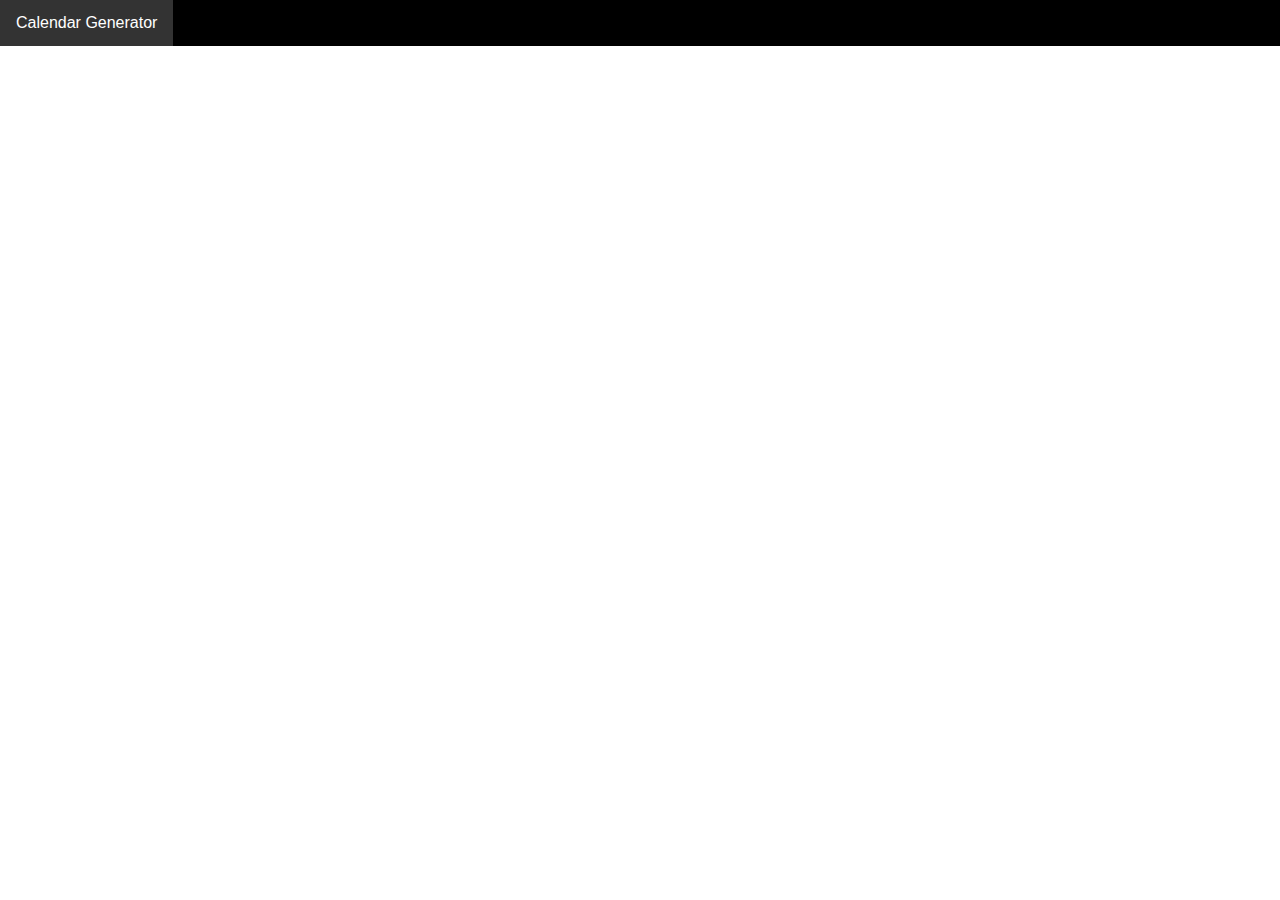
<file: index.html>
<!DOCTYPE html>
<html lang="en"> 
<head>
	<meta charset="utf-8"/>
	<title>6mrs37's Website</title>
	<link rel="stylesheet" type="text/css" href="shared.css">
</head>
<body>
	<ul>
		<li><a href="calendar/index.html">Calendar Generator</a></li>
	</ul>
</body>
</html>
</file>
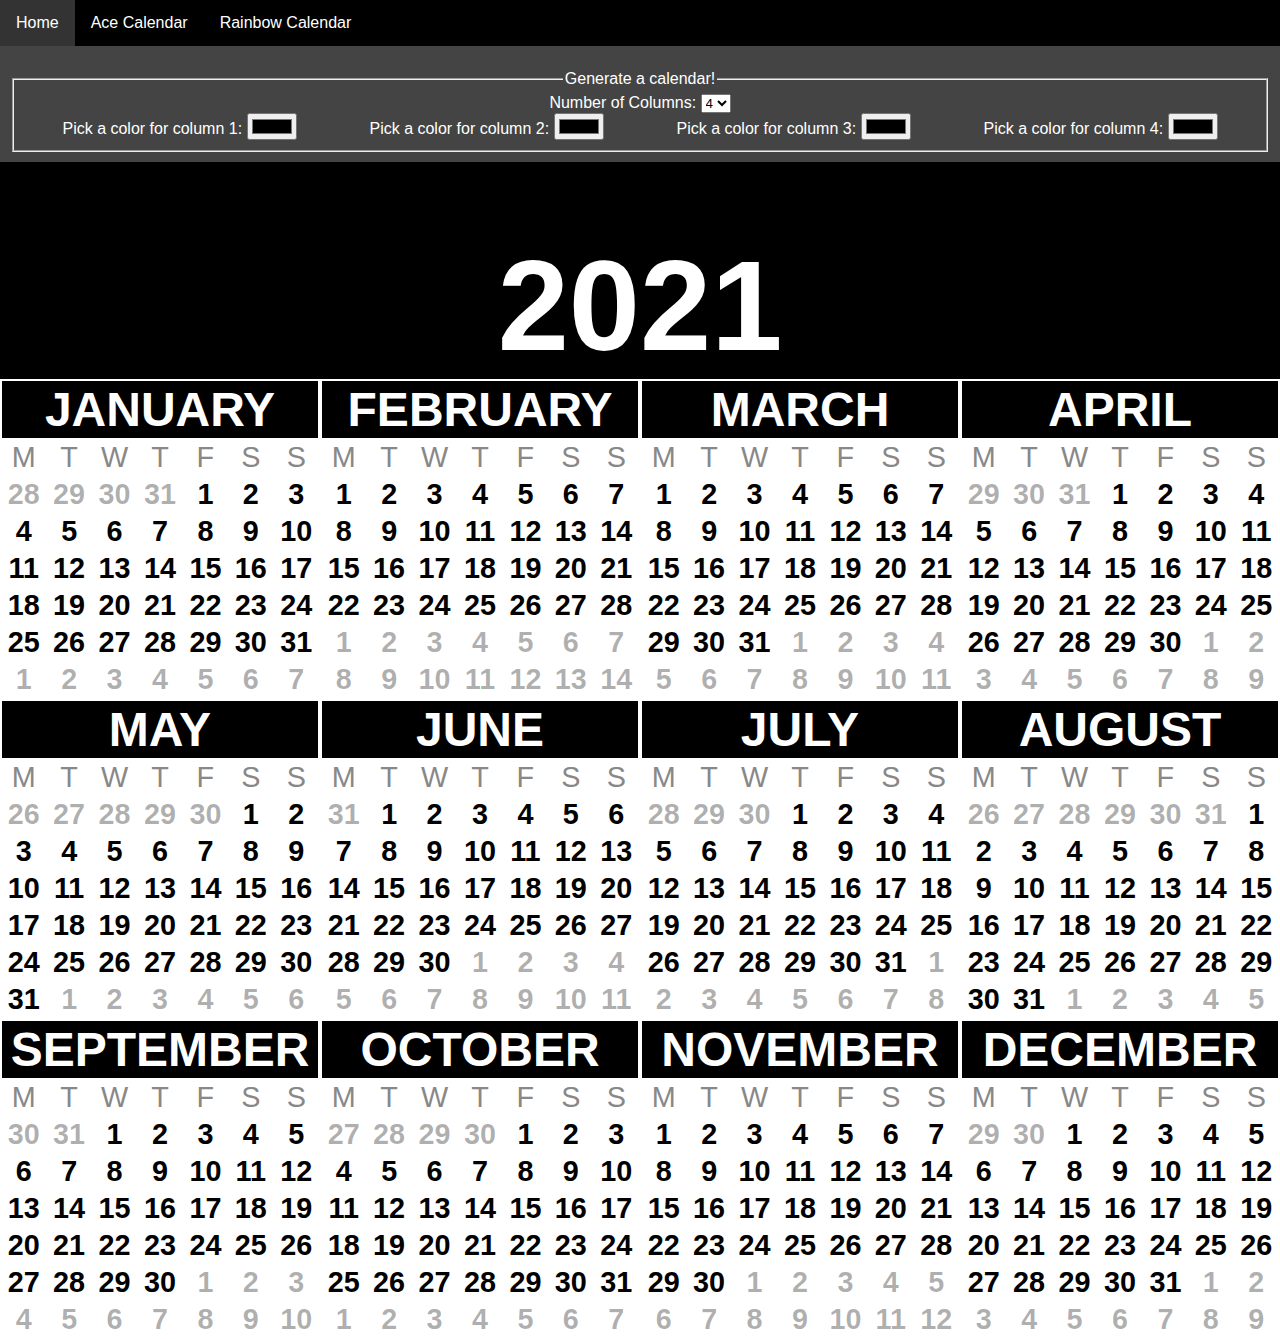
<file: calendar/index.html>
<!DOCTYPE html>
<html lang="en"> 
<head>
	<meta charset="utf-8"/>
	<title>Calendar Generator</title>
	<link rel="stylesheet" type="text/css" href="shared.css">
</head>
<body>
	<ul>
		<li><a href="index.html">Home</a></li>
		<li><a href="ace-calendar.html">Ace Calendar</a></li>
		<li><a href="rainbow-calendar.html">Rainbow Calendar</a></li>
	</ul>


	<form>
	<fieldset>
	<legend>Generate a calendar!</legend>
	<label for="numberOfColumns">Number of Columns:</label>
	<select name="numberOfColumns" id="numberOfColumns">
		<option value="1">1</option>
		<option value="2">2</option>
		<option value="3">3</option>
		<option value="4" selected>4</option>
		<option value="5">5</option>
		<option value="6">6</option>
	</select>
    	<div>
            <div class="color-selector">
                <label for="color1" id="label1">Pick a color for column 1:</label>
                <input type="color" id="color1" name="color1">
            </div>
            <div class="color-selector">
                <label for="color2" id="label2">Pick a color for column 2:</label>
                <input type="color" id="color2" name="color2">
            </div>
            <div class="color-selector">
                <label for="color3" id="label3">Pick a color for column 3:</label>
                <input type="color" id="color3" name="color3">
            </div>
            <div class="color-selector">
                <label for="color4" id="label4">Pick a color for column 4:</label>
                <input type="color" id="color4" name="color4">
            </div>
            <div class="color-selector">
                <label for="color5" id="label5">Pick a color for column 5:</label>
                <input type="color" id="color5" name="color5">
            </div>
            <div class="color-selector">
                <label for="color6" id="label6">Pick a color for column 6:</label>
                <input type="color" id="color6" name="color6">
            </div>
        </div>
    </fieldset>
    </form>    
	
    <h1 class="year">2021</h1>
	<table class="jan">
	<tbody>
	<tr>
		<th colspan="7">JANUARY</th>
	</tr>
	<tr class="day">
		<td>M</td>
		<td>T</td>
		<td>W</td>
		<td>T</td>
		<td>F</td>
		<td>S</td>
		<td>S</td>
	</tr>
	<tr>
		<td class="faded">28</td>
		<td class="faded">29</td>
		<td class="faded">30</td>
		<td class="faded">31</td>
		<td class="normal">1</td>
		<td class="normal">2</td>
		<td class="normal">3</td>
	</tr>
	<tr>
		<td class="normal">4</td>
		<td class="normal">5</td>
		<td class="normal">6</td>
		<td class="normal">7</td>
		<td class="normal">8</td>
		<td class="normal">9</td>
		<td class="normal">10</td>
	</tr>
	<tr>
		<td class="normal">11</td>
		<td class="normal">12</td>
		<td class="normal">13</td>
		<td class="normal">14</td>
		<td class="normal">15</td>
		<td class="normal">16</td>
		<td class="normal">17</td>
	</tr>
	<tr>
		<td class="normal">18</td>
		<td class="normal">19</td>
		<td class="normal">20</td>
		<td class="normal">21</td>
		<td class="normal">22</td>
		<td class="normal">23</td>
		<td class="normal">24</td>
	</tr>
	<tr>
		<td class="normal">25</td>
		<td class="normal">26</td>
		<td class="normal">27</td>
		<td class="normal">28</td>
		<td class="normal">29</td>
		<td class="normal">30</td>
		<td class="normal">31</td>
	</tr>
	<tr>
		<td class="faded">1</td>
		<td class="faded">2</td>
		<td class="faded">3</td>
		<td class="faded">4</td>
		<td class="faded">5</td>
		<td class="faded">6</td>
		<td class="faded">7</td>
	</tr>
	</tbody>
	</table>
	<table class="feb">
	<tbody>
	<tr>
		<th colspan="7">FEBRUARY</th>
	</tr>
	<tr class="day">
		<td>M</td>
		<td>T</td>
		<td>W</td>
		<td>T</td>
		<td>F</td>
		<td>S</td>
		<td>S</td>
	</tr>
	<tr>
		<td class="normal">1</td>
		<td class="normal">2</td>
		<td class="normal">3</td>
		<td class="normal">4</td>
		<td class="normal">5</td>
		<td class="normal">6</td>
		<td class="normal">7</td>
	</tr>
	<tr>
		<td class="normal">8</td>
		<td class="normal">9</td>
		<td class="normal">10</td>
		<td class="normal">11</td>
		<td class="normal">12</td>
		<td class="normal">13</td>
		<td class="normal">14</td>
	</tr>
	<tr>
		<td class="normal">15</td>
		<td class="normal">16</td>
		<td class="normal">17</td>
		<td class="normal">18</td>
		<td class="normal">19</td>
		<td class="normal">20</td>
		<td class="normal">21</td>
	</tr>
	<tr>
		<td class="normal">22</td>
		<td class="normal">23</td>
		<td class="normal">24</td>
		<td class="normal">25</td>
		<td class="normal">26</td>
		<td class="normal">27</td>
		<td class="normal">28</td>
	</tr>
	<tr>
		<td class="faded">1</td>
		<td class="faded">2</td>
		<td class="faded">3</td>
		<td class="faded">4</td>
		<td class="faded">5</td>
		<td class="faded">6</td>
		<td class="faded">7</td>
	</tr>
	<tr>
		<td class="faded">8</td>
		<td class="faded">9</td>
		<td class="faded">10</td>
		<td class="faded">11</td>
		<td class="faded">12</td>
		<td class="faded">13</td>
		<td class="faded">14</td>
	</tr>
	</tbody>
	</table>
	<table class="mar">
	<tbody>
	<tr>
		<th colspan="7">MARCH</th>
	</tr>
	<tr class="day">
		<td>M</td>
		<td>T</td>
		<td>W</td>
		<td>T</td>
		<td>F</td>
		<td>S</td>
		<td>S</td>
	</tr>
	<tr>
		<td class="normal">1</td>
		<td class="normal">2</td>
		<td class="normal">3</td>
		<td class="normal">4</td>
		<td class="normal">5</td>
		<td class="normal">6</td>
		<td class="normal">7</td>
	</tr>
	<tr>
		<td class="normal">8</td>
		<td class="normal">9</td>
		<td class="normal">10</td>
		<td class="normal">11</td>
		<td class="normal">12</td>
		<td class="normal">13</td>
		<td class="normal">14</td>
	</tr>
	<tr>
		<td class="normal">15</td>
		<td class="normal">16</td>
		<td class="normal">17</td>
		<td class="normal">18</td>
		<td class="normal">19</td>
		<td class="normal">20</td>
		<td class="normal">21</td>
	</tr>
	<tr>
		<td class="normal">22</td>
		<td class="normal">23</td>
		<td class="normal">24</td>
		<td class="normal">25</td>
		<td class="normal">26</td>
		<td class="normal">27</td>
		<td class="normal">28</td>
	</tr>
	<tr>
		<td class="normal">29</td>
		<td class="normal">30</td>
		<td class="normal">31</td>
		<td class="faded">1</td>
		<td class="faded">2</td>
		<td class="faded">3</td>
		<td class="faded">4</td>
	</tr>
	<tr>
		<td class="faded">5</td>
		<td class="faded">6</td>
		<td class="faded">7</td>
		<td class="faded">8</td>
		<td class="faded">9</td>
		<td class="faded">10</td>
		<td class="faded">11</td>
	</tr>
	</tbody>
	</table>
	<table class="apr">
	<tbody>
	<tr>
		<th colspan="7">APRIL</th>
	</tr>
	<tr class="day">
		<td>M</td>
		<td>T</td>
		<td>W</td>
		<td>T</td>
		<td>F</td>
		<td>S</td>
		<td>S</td>
	</tr>
	<tr>
		<td class="faded">29</td>
		<td class="faded">30</td>
		<td class="faded">31</td>
		<td class="normal">1</td>
		<td class="normal">2</td>
		<td class="normal">3</td>
		<td class="normal">4</td>
	</tr>
	<tr>
		<td class="normal">5</td>
		<td class="normal">6</td>
		<td class="normal">7</td>
		<td class="normal">8</td>
		<td class="normal">9</td>
		<td class="normal">10</td>
		<td class="normal">11</td>
	</tr>
	<tr>
		<td class="normal">12</td>
		<td class="normal">13</td>
		<td class="normal">14</td>
		<td class="normal">15</td>
		<td class="normal">16</td>
		<td class="normal">17</td>
		<td class="normal">18</td>
	</tr>
	<tr>
		<td class="normal">19</td>
		<td class="normal">20</td>
		<td class="normal">21</td>
		<td class="normal">22</td>
		<td class="normal">23</td>
		<td class="normal">24</td>
		<td class="normal">25</td>
	</tr>
	<tr>
		<td class="normal">26</td>
		<td class="normal">27</td>
		<td class="normal">28</td>
		<td class="normal">29</td>
		<td class="normal">30</td>
		<td class="faded">1</td>
		<td class="faded">2</td>
	</tr>
	<tr>
		<td class="faded">3</td>
		<td class="faded">4</td>
		<td class="faded">5</td>
		<td class="faded">6</td>
		<td class="faded">7</td>
		<td class="faded">8</td>
		<td class="faded">9</td>
	</tr>
	</tbody>
	</table>
	<table class="may">
	<tbody>
	<tr>
		<th colspan="7">MAY</th>
	</tr>
	<tr class="day">
		<td>M</td>
		<td>T</td>
		<td>W</td>
		<td>T</td>
		<td>F</td>
		<td>S</td>
		<td>S</td>
	</tr>
	<tr>
		<td class="faded">26</td>
		<td class="faded">27</td>
		<td class="faded">28</td>
		<td class="faded">29</td>
		<td class="faded">30</td>
		<td class="normal">1</td>
		<td class="normal">2</td>
	</tr>
	<tr>
		<td class="normal">3</td>
		<td class="normal">4</td>
		<td class="normal">5</td>
		<td class="normal">6</td>
		<td class="normal">7</td>
		<td class="normal">8</td>
		<td class="normal">9</td>
	</tr>
	<tr>
		<td class="normal">10</td>
		<td class="normal">11</td>
		<td class="normal">12</td>
		<td class="normal">13</td>
		<td class="normal">14</td>
		<td class="normal">15</td>
		<td class="normal">16</td>
	</tr>
	<tr>
		<td class="normal">17</td>
		<td class="normal">18</td>
		<td class="normal">19</td>
		<td class="normal">20</td>
		<td class="normal">21</td>
		<td class="normal">22</td>
		<td class="normal">23</td>
	</tr>
	<tr>
		<td class="normal">24</td>
		<td class="normal">25</td>
		<td class="normal">26</td>
		<td class="normal">27</td>
		<td class="normal">28</td>
		<td class="normal">29</td>
		<td class="normal">30</td>
	</tr>
	<tr>
		<td class="normal">31</td>
		<td class="faded">1</td>
		<td class="faded">2</td>
		<td class="faded">3</td>
		<td class="faded">4</td>
		<td class="faded">5</td>
		<td class="faded">6</td>
	</tr>
	</tbody>
	</table>
	<table class="jun">
	<tbody>
	<tr>
		<th colspan="7">JUNE</th>
	</tr>
	<tr class="day">
		<td>M</td>
		<td>T</td>
		<td>W</td>
		<td>T</td>
		<td>F</td>
		<td>S</td>
		<td>S</td>
	</tr>
	<tr>
		<td class="faded">31</td>
		<td class="normal">1</td>
		<td class="normal">2</td>
		<td class="normal">3</td>
		<td class="normal">4</td>
		<td class="normal">5</td>
		<td class="normal">6</td>
	</tr>
	<tr>
		<td class="normal">7</td>
		<td class="normal">8</td>
		<td class="normal">9</td>
		<td class="normal">10</td>
		<td class="normal">11</td>
		<td class="normal">12</td>
		<td class="normal">13</td>
	</tr>
	<tr>
		<td class="normal">14</td>
		<td class="normal">15</td>
		<td class="normal">16</td>
		<td class="normal">17</td>
		<td class="normal">18</td>
		<td class="normal">19</td>
		<td class="normal">20</td>
	</tr>
	<tr>
		<td class="normal">21</td>
		<td class="normal">22</td>
		<td class="normal">23</td>
		<td class="normal">24</td>
		<td class="normal">25</td>
		<td class="normal">26</td>
		<td class="normal">27</td>
	</tr>
	<tr>
		<td class="normal">28</td>
		<td class="normal">29</td>
		<td class="normal">30</td>
		<td class="faded">1</td>
		<td class="faded">2</td>
		<td class="faded">3</td>
		<td class="faded">4</td>
	</tr>
	<tr>
		<td class="faded">5</td>
		<td class="faded">6</td>
		<td class="faded">7</td>
		<td class="faded">8</td>
		<td class="faded">9</td>
		<td class="faded">10</td>
		<td class="faded">11</td>
	</tr>
	</tbody>
	</table>
	<table class="jul">
	<tbody>
	<tr>
		<th colspan="7">JULY</th>
	</tr>
	<tr class="day">
		<td>M</td>
		<td>T</td>
		<td>W</td>
		<td>T</td>
		<td>F</td>
		<td>S</td>
		<td>S</td>
	</tr>
	<tr>
		<td class="faded">28</td>
		<td class="faded">29</td>
		<td class="faded">30</td>
		<td class="normal">1</td>
		<td class="normal">2</td>
		<td class="normal">3</td>
		<td class="normal">4</td>
	</tr>
	<tr>
		<td class="normal">5</td>
		<td class="normal">6</td>
		<td class="normal">7</td>
		<td class="normal">8</td>
		<td class="normal">9</td>
		<td class="normal">10</td>
		<td class="normal">11</td>
	</tr>
	<tr>
		<td class="normal">12</td>
		<td class="normal">13</td>
		<td class="normal">14</td>
		<td class="normal">15</td>
		<td class="normal">16</td>
		<td class="normal">17</td>
		<td class="normal">18</td>
	</tr>
	<tr>
		<td class="normal">19</td>
		<td class="normal">20</td>
		<td class="normal">21</td>
		<td class="normal">22</td>
		<td class="normal">23</td>
		<td class="normal">24</td>
		<td class="normal">25</td>
	</tr>
	<tr>
		<td class="normal">26</td>
		<td class="normal">27</td>
		<td class="normal">28</td>
		<td class="normal">29</td>
		<td class="normal">30</td>
		<td class="normal">31</td>
		<td class="faded">1</td>
	</tr>
	<tr>
		<td class="faded">2</td>
		<td class="faded">3</td>
		<td class="faded">4</td>
		<td class="faded">5</td>
		<td class="faded">6</td>
		<td class="faded">7</td>
		<td class="faded">8</td>
	</tr>
	</tbody>
	</table>
	<table class="aug">
	<tbody>
	<tr>
		<th colspan="7">AUGUST</th>
	</tr>
	<tr class="day">
		<td>M</td>
		<td>T</td>
		<td>W</td>
		<td>T</td>
		<td>F</td>
		<td>S</td>
		<td>S</td>
	</tr>
	<tr>
		<td class="faded">26</td>
		<td class="faded">27</td>
		<td class="faded">28</td>
		<td class="faded">29</td>
		<td class="faded">30</td>
		<td class="faded">31</td>
		<td class="normal">1</td>
	</tr>
	<tr>
		<td class="normal">2</td>
		<td class="normal">3</td>
		<td class="normal">4</td>
		<td class="normal">5</td>
		<td class="normal">6</td>
		<td class="normal">7</td>
		<td class="normal">8</td>
	</tr>
	<tr>
		<td class="normal">9</td>
		<td class="normal">10</td>
		<td class="normal">11</td>
		<td class="normal">12</td>
		<td class="normal">13</td>
		<td class="normal">14</td>
		<td class="normal">15</td>
	</tr>
	<tr>
		<td class="normal">16</td>
		<td class="normal">17</td>
		<td class="normal">18</td>
		<td class="normal">19</td>
		<td class="normal">20</td>
		<td class="normal">21</td>
		<td class="normal">22</td>
	</tr>
	<tr>
		<td class="normal">23</td>
		<td class="normal">24</td>
		<td class="normal">25</td>
		<td class="normal">26</td>
		<td class="normal">27</td>
		<td class="normal">28</td>
		<td class="normal">29</td>
	</tr>
	<tr>
		<td class="normal">30</td>
		<td class="normal">31</td>
		<td class="faded">1</td>
		<td class="faded">2</td>
		<td class="faded">3</td>
		<td class="faded">4</td>
		<td class="faded">5</td>
	</tr>
	</tbody>
	</table>
	<table class="sep">
	<tbody>
	<tr>
		<th colspan="7">SEPTEMBER</th>
	</tr>
	<tr class="day">
		<td>M</td>
		<td>T</td>
		<td>W</td>
		<td>T</td>
		<td>F</td>
		<td>S</td>
		<td>S</td>
	</tr>
	<tr>
		<td class="faded">30</td>
		<td class="faded">31</td>
		<td class="normal">1</td>
		<td class="normal">2</td>
		<td class="normal">3</td>
		<td class="normal">4</td>
		<td class="normal">5</td>
	</tr>
	<tr>
		<td class="normal">6</td>
		<td class="normal">7</td>
		<td class="normal">8</td>
		<td class="normal">9</td>
		<td class="normal">10</td>
		<td class="normal">11</td>
		<td class="normal">12</td>
	</tr>
	<tr>
		<td class="normal">13</td>
		<td class="normal">14</td>
		<td class="normal">15</td>
		<td class="normal">16</td>
		<td class="normal">17</td>
		<td class="normal">18</td>
		<td class="normal">19</td>
	</tr>
	<tr>
		<td class="normal">20</td>
		<td class="normal">21</td>
		<td class="normal">22</td>
		<td class="normal">23</td>
		<td class="normal">24</td>
		<td class="normal">25</td>
		<td class="normal">26</td>
	</tr>
	<tr>
		<td class="normal">27</td>
		<td class="normal">28</td>
		<td class="normal">29</td>
		<td class="normal">30</td>
		<td class="faded">1</td>
		<td class="faded">2</td>
		<td class="faded">3</td>
	</tr>
	<tr>
		<td class="faded">4</td>
		<td class="faded">5</td>
		<td class="faded">6</td>
		<td class="faded">7</td>
		<td class="faded">8</td>
		<td class="faded">9</td>
		<td class="faded">10</td>
	</tr>
	</tbody>
	</table>
	<table class="oct">
	<tbody>
	<tr>
		<th colspan="7">OCTOBER</th>
	</tr>
	<tr class="day">
		<td>M</td>
		<td>T</td>
		<td>W</td>
		<td>T</td>
		<td>F</td>
		<td>S</td>
		<td>S</td>
	</tr>
	<tr>
		<td class="faded">27</td>
		<td class="faded">28</td>
		<td class="faded">29</td>
		<td class="faded">30</td>
		<td class="normal">1</td>
		<td class="normal">2</td>
		<td class="normal">3</td>
	</tr>
	<tr>
		<td class="normal">4</td>
		<td class="normal">5</td>
		<td class="normal">6</td>
		<td class="normal">7</td>
		<td class="normal">8</td>
		<td class="normal">9</td>
		<td class="normal">10</td>
	</tr>
	<tr>
		<td class="normal">11</td>
		<td class="normal">12</td>
		<td class="normal">13</td>
		<td class="normal">14</td>
		<td class="normal">15</td>
		<td class="normal">16</td>
		<td class="normal">17</td>
	</tr>
	<tr>
		<td class="normal">18</td>
		<td class="normal">19</td>
		<td class="normal">20</td>
		<td class="normal">21</td>
		<td class="normal">22</td>
		<td class="normal">23</td>
		<td class="normal">24</td>
	</tr>
	<tr>
		<td class="normal">25</td>
		<td class="normal">26</td>
		<td class="normal">27</td>
		<td class="normal">28</td>
		<td class="normal">29</td>
		<td class="normal">30</td>
		<td class="normal">31</td>
	</tr>
	<tr>
		<td class="faded">1</td>
		<td class="faded">2</td>
		<td class="faded">3</td>
		<td class="faded">4</td>
		<td class="faded">5</td>
		<td class="faded">6</td>
		<td class="faded">7</td>
	</tr>
	</tbody>
	</table>
	<table class="nov">
	<tbody>
	<tr>
		<th colspan="7">NOVEMBER</th>
	</tr>
	<tr class="day">
		<td>M</td>
		<td>T</td>
		<td>W</td>
		<td>T</td>
		<td>F</td>
		<td>S</td>
		<td>S</td>
	</tr>
	<tr>
		<td class="normal">1</td>
		<td class="normal">2</td>
		<td class="normal">3</td>
		<td class="normal">4</td>
		<td class="normal">5</td>
		<td class="normal">6</td>
		<td class="normal">7</td>
	</tr>
	<tr>
		<td class="normal">8</td>
		<td class="normal">9</td>
		<td class="normal">10</td>
		<td class="normal">11</td>
		<td class="normal">12</td>
		<td class="normal">13</td>
		<td class="normal">14</td>
	</tr>
	<tr>
		<td class="normal">15</td>
		<td class="normal">16</td>
		<td class="normal">17</td>
		<td class="normal">18</td>
		<td class="normal">19</td>
		<td class="normal">20</td>
		<td class="normal">21</td>
	</tr>
	<tr>
		<td class="normal">22</td>
		<td class="normal">23</td>
		<td class="normal">24</td>
		<td class="normal">25</td>
		<td class="normal">26</td>
		<td class="normal">27</td>
		<td class="normal">28</td>
	</tr>
	<tr>
		<td class="normal">29</td>
		<td class="normal">30</td>
		<td class="faded">1</td>
		<td class="faded">2</td>
		<td class="faded">3</td>
		<td class="faded">4</td>
		<td class="faded">5</td>
	</tr>
	<tr>
		<td class="faded">6</td>
		<td class="faded">7</td>
		<td class="faded">8</td>
		<td class="faded">9</td>
		<td class="faded">10</td>
		<td class="faded">11</td>
		<td class="faded">12</td>
	</tr>
	</tbody>
	</table>
	<table class="dec">
	<tbody>
	<tr>
		<th colspan="7">DECEMBER</th>
	</tr>
	<tr class="day">
		<td>M</td>
		<td>T</td>
		<td>W</td>
		<td>T</td>
		<td>F</td>
		<td>S</td>
		<td>S</td>
	</tr>
	<tr>
		<td class="faded">29</td>
		<td class="faded">30</td>
		<td class="normal">1</td>
		<td class="normal">2</td>
		<td class="normal">3</td>
		<td class="normal">4</td>
		<td class="normal">5</td>
	</tr>
	<tr>
		<td class="normal">6</td>
		<td class="normal">7</td>
		<td class="normal">8</td>
		<td class="normal">9</td>
		<td class="normal">10</td>
		<td class="normal">11</td>
		<td class="normal">12</td>
	</tr>
	<tr>
		<td class="normal">13</td>
		<td class="normal">14</td>
		<td class="normal">15</td>
		<td class="normal">16</td>
		<td class="normal">17</td>
		<td class="normal">18</td>
		<td class="normal">19</td>
	</tr>
	<tr>
		<td class="normal">20</td>
		<td class="normal">21</td>
		<td class="normal">22</td>
		<td class="normal">23</td>
		<td class="normal">24</td>
		<td class="normal">25</td>
		<td class="normal">26</td>
	</tr>
	<tr>
		<td class="normal">27</td>
		<td class="normal">28</td>
		<td class="normal">29</td>
		<td class="normal">30</td>
		<td class="normal">31</td>
		<td class="faded">1</td>
		<td class="faded">2</td>
	</tr>
	<tr>
		<td class="faded">3</td>
		<td class="faded">4</td>
		<td class="faded">5</td>
		<td class="faded">6</td>
		<td class="faded">7</td>
		<td class="faded">8</td>
		<td class="faded">9</td>
	</tr>
	</tbody>
	</table>
	
	<script src="https://code.jquery.com/jquery-2.1.0.js"></script>
	<script src="calendar-generator.js"></script>

</body>
</html>
</file>
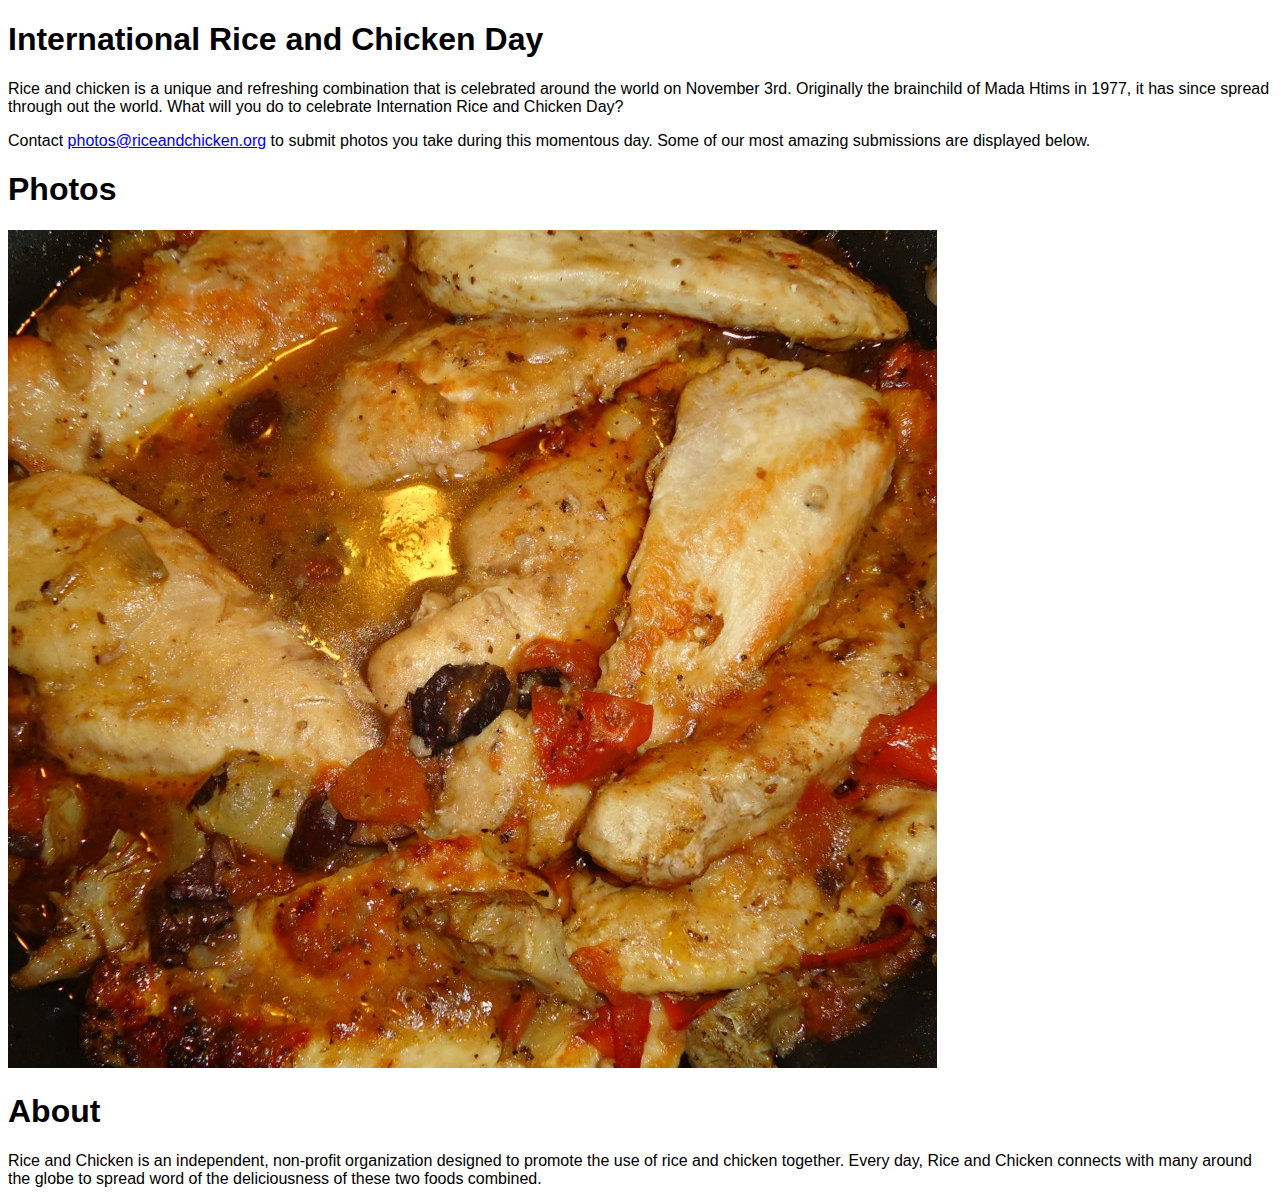
<file: rice-and-chicken/index.html>
<!DOCTYPE html>
<html>
  <head>
    <title>International Rice and Chicken Day</title>
    <style>
      body {
        font-family: Verdana, Ariel, sans-serif;
      }
    </style>
  </head>
  <body>
    <h1>International Rice and Chicken Day</h1>
    <p>Rice and chicken is a unique and refreshing combination that is celebrated around the world on November 3rd. Originally the brainchild of Mada Htims in 1977, it has since spread through out the world. What will you do to celebrate Internation Rice and Chicken Day?</p>
    <p>Contact <a href="mailto:photos@riceandchicken.org" >photos@riceandchicken.org</a> to submit photos you take during this momentous day. Some of our most amazing submissions are displayed below.</p>
    <h1>Photos</h1>
    <img src="chicken.jpg" alt="Chicken stewed with tomatoes, mushrooms, and spices.">
    <h1>About</h1>
    <p>Rice and Chicken is an independent, non-profit organization designed to promote the use of rice and chicken together. Every day, Rice and Chicken connects with many around the globe to spread word of the deliciousness of these two foods combined. </p>
  </body>
</html>
</file>
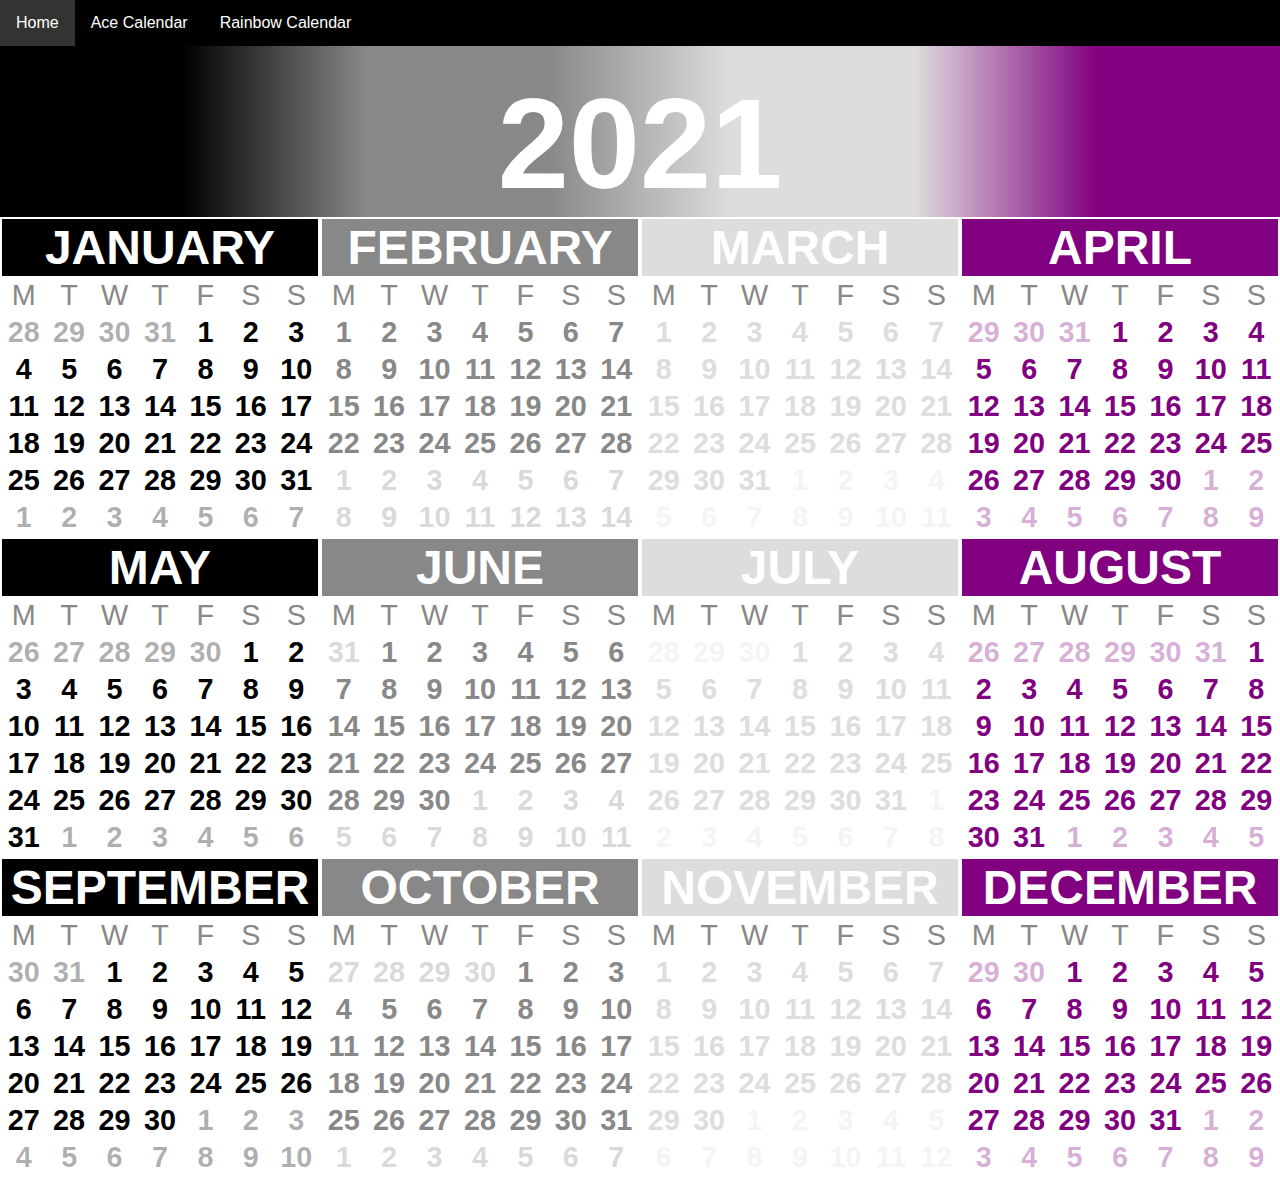
<file: ace-calendar.html>
<!DOCTYPE html>
<html>
<head>
	<title>Ace Calendar</title>
	<link rel="stylesheet" type="text/css" href="shared.css">
	<link rel="stylesheet" type="text/css" href="ace-calendar.css">
</head>
<body>
	<ul>
		<li><a href="index.html">Home</a></li>
		<li><a href="ace-calendar.html">Ace Calendar</a></li>
		<li><a href="rainbow-calendar.html">Rainbow Calendar</a></li>
	</ul>
	<h1 class="year">2021</h1>
	<table class="jan">
	<tbody>
	<tr>
		<th colspan="7">JANUARY</th>
	</tr>
	<tr class="day">
		<td>M</td>
		<td>T</td>
		<td>W</td>
		<td>T</td>
		<td>F</td>
		<td>S</td>
		<td>S</td>
	</tr>
	<tr>
		<td class="faded">28</td>
		<td class="faded">29</td>
		<td class="faded">30</td>
		<td class="faded">31</td>
		<td class="normal">1</td>
		<td class="normal">2</td>
		<td class="normal">3</td>
	</tr>
	<tr>
		<td class="normal">4</td>
		<td class="normal">5</td>
		<td class="normal">6</td>
		<td class="normal">7</td>
		<td class="normal">8</td>
		<td class="normal">9</td>
		<td class="normal">10</td>
	</tr>
	<tr>
		<td class="normal">11</td>
		<td class="normal">12</td>
		<td class="normal">13</td>
		<td class="normal">14</td>
		<td class="normal">15</td>
		<td class="normal">16</td>
		<td class="normal">17</td>
	</tr>
	<tr>
		<td class="normal">18</td>
		<td class="normal">19</td>
		<td class="normal">20</td>
		<td class="normal">21</td>
		<td class="normal">22</td>
		<td class="normal">23</td>
		<td class="normal">24</td>
	</tr>
	<tr>
		<td class="normal">25</td>
		<td class="normal">26</td>
		<td class="normal">27</td>
		<td class="normal">28</td>
		<td class="normal">29</td>
		<td class="normal">30</td>
		<td class="normal">31</td>
	</tr>
	<tr>
		<td class="faded">1</td>
		<td class="faded">2</td>
		<td class="faded">3</td>
		<td class="faded">4</td>
		<td class="faded">5</td>
		<td class="faded">6</td>
		<td class="faded">7</td>
	</tr>
	</tbody>
	</table>
	<table class="feb">
	<tbody>
	<tr>
		<th colspan="7">FEBRUARY</th>
	</tr>
	<tr class="day">
		<td>M</td>
		<td>T</td>
		<td>W</td>
		<td>T</td>
		<td>F</td>
		<td>S</td>
		<td>S</td>
	</tr>
	<tr>
		<td class="normal">1</td>
		<td class="normal">2</td>
		<td class="normal">3</td>
		<td class="normal">4</td>
		<td class="normal">5</td>
		<td class="normal">6</td>
		<td class="normal">7</td>
	</tr>
	<tr>
		<td class="normal">8</td>
		<td class="normal">9</td>
		<td class="normal">10</td>
		<td class="normal">11</td>
		<td class="normal">12</td>
		<td class="normal">13</td>
		<td class="normal">14</td>
	</tr>
	<tr>
		<td class="normal">15</td>
		<td class="normal">16</td>
		<td class="normal">17</td>
		<td class="normal">18</td>
		<td class="normal">19</td>
		<td class="normal">20</td>
		<td class="normal">21</td>
	</tr>
	<tr>
		<td class="normal">22</td>
		<td class="normal">23</td>
		<td class="normal">24</td>
		<td class="normal">25</td>
		<td class="normal">26</td>
		<td class="normal">27</td>
		<td class="normal">28</td>
	</tr>
	<tr>
		<td class="faded">1</td>
		<td class="faded">2</td>
		<td class="faded">3</td>
		<td class="faded">4</td>
		<td class="faded">5</td>
		<td class="faded">6</td>
		<td class="faded">7</td>
	</tr>
	<tr>
		<td class="faded">8</td>
		<td class="faded">9</td>
		<td class="faded">10</td>
		<td class="faded">11</td>
		<td class="faded">12</td>
		<td class="faded">13</td>
		<td class="faded">14</td>
	</tr>
	</tbody>
	</table>
	<table class="mar">
	<tbody>
	<tr>
		<th colspan="7">MARCH</th>
	</tr>
	<tr class="day">
		<td>M</td>
		<td>T</td>
		<td>W</td>
		<td>T</td>
		<td>F</td>
		<td>S</td>
		<td>S</td>
	</tr>
	<tr>
		<td class="normal">1</td>
		<td class="normal">2</td>
		<td class="normal">3</td>
		<td class="normal">4</td>
		<td class="normal">5</td>
		<td class="normal">6</td>
		<td class="normal">7</td>
	</tr>
	<tr>
		<td class="normal">8</td>
		<td class="normal">9</td>
		<td class="normal">10</td>
		<td class="normal">11</td>
		<td class="normal">12</td>
		<td class="normal">13</td>
		<td class="normal">14</td>
	</tr>
	<tr>
		<td class="normal">15</td>
		<td class="normal">16</td>
		<td class="normal">17</td>
		<td class="normal">18</td>
		<td class="normal">19</td>
		<td class="normal">20</td>
		<td class="normal">21</td>
	</tr>
	<tr>
		<td class="normal">22</td>
		<td class="normal">23</td>
		<td class="normal">24</td>
		<td class="normal">25</td>
		<td class="normal">26</td>
		<td class="normal">27</td>
		<td class="normal">28</td>
	</tr>
	<tr>
		<td class="normal">29</td>
		<td class="normal">30</td>
		<td class="normal">31</td>
		<td class="faded">1</td>
		<td class="faded">2</td>
		<td class="faded">3</td>
		<td class="faded">4</td>
	</tr>
	<tr>
		<td class="faded">5</td>
		<td class="faded">6</td>
		<td class="faded">7</td>
		<td class="faded">8</td>
		<td class="faded">9</td>
		<td class="faded">10</td>
		<td class="faded">11</td>
	</tr>
	</tbody>
	</table>
	<table class="apr">
	<tbody>
	<tr>
		<th colspan="7">APRIL</th>
	</tr>
	<tr class="day">
		<td>M</td>
		<td>T</td>
		<td>W</td>
		<td>T</td>
		<td>F</td>
		<td>S</td>
		<td>S</td>
	</tr>
	<tr>
		<td class="faded">29</td>
		<td class="faded">30</td>
		<td class="faded">31</td>
		<td class="normal">1</td>
		<td class="normal">2</td>
		<td class="normal">3</td>
		<td class="normal">4</td>
	</tr>
	<tr>
		<td class="normal">5</td>
		<td class="normal">6</td>
		<td class="normal">7</td>
		<td class="normal">8</td>
		<td class="normal">9</td>
		<td class="normal">10</td>
		<td class="normal">11</td>
	</tr>
	<tr>
		<td class="normal">12</td>
		<td class="normal">13</td>
		<td class="normal">14</td>
		<td class="normal">15</td>
		<td class="normal">16</td>
		<td class="normal">17</td>
		<td class="normal">18</td>
	</tr>
	<tr>
		<td class="normal">19</td>
		<td class="normal">20</td>
		<td class="normal">21</td>
		<td class="normal">22</td>
		<td class="normal">23</td>
		<td class="normal">24</td>
		<td class="normal">25</td>
	</tr>
	<tr>
		<td class="normal">26</td>
		<td class="normal">27</td>
		<td class="normal">28</td>
		<td class="normal">29</td>
		<td class="normal">30</td>
		<td class="faded">1</td>
		<td class="faded">2</td>
	</tr>
	<tr>
		<td class="faded">3</td>
		<td class="faded">4</td>
		<td class="faded">5</td>
		<td class="faded">6</td>
		<td class="faded">7</td>
		<td class="faded">8</td>
		<td class="faded">9</td>
	</tr>
	</tbody>
	</table>
	<table class="may">
	<tbody>
	<tr>
		<th colspan="7">MAY</th>
	</tr>
	<tr class="day">
		<td>M</td>
		<td>T</td>
		<td>W</td>
		<td>T</td>
		<td>F</td>
		<td>S</td>
		<td>S</td>
	</tr>
	<tr>
		<td class="faded">26</td>
		<td class="faded">27</td>
		<td class="faded">28</td>
		<td class="faded">29</td>
		<td class="faded">30</td>
		<td class="normal">1</td>
		<td class="normal">2</td>
	</tr>
	<tr>
		<td class="normal">3</td>
		<td class="normal">4</td>
		<td class="normal">5</td>
		<td class="normal">6</td>
		<td class="normal">7</td>
		<td class="normal">8</td>
		<td class="normal">9</td>
	</tr>
	<tr>
		<td class="normal">10</td>
		<td class="normal">11</td>
		<td class="normal">12</td>
		<td class="normal">13</td>
		<td class="normal">14</td>
		<td class="normal">15</td>
		<td class="normal">16</td>
	</tr>
	<tr>
		<td class="normal">17</td>
		<td class="normal">18</td>
		<td class="normal">19</td>
		<td class="normal">20</td>
		<td class="normal">21</td>
		<td class="normal">22</td>
		<td class="normal">23</td>
	</tr>
	<tr>
		<td class="normal">24</td>
		<td class="normal">25</td>
		<td class="normal">26</td>
		<td class="normal">27</td>
		<td class="normal">28</td>
		<td class="normal">29</td>
		<td class="normal">30</td>
	</tr>
	<tr>
		<td class="normal">31</td>
		<td class="faded">1</td>
		<td class="faded">2</td>
		<td class="faded">3</td>
		<td class="faded">4</td>
		<td class="faded">5</td>
		<td class="faded">6</td>
	</tr>
	</tbody>
	</table>
	<table class="jun">
	<tbody>
	<tr>
		<th colspan="7">JUNE</th>
	</tr>
	<tr class="day">
		<td>M</td>
		<td>T</td>
		<td>W</td>
		<td>T</td>
		<td>F</td>
		<td>S</td>
		<td>S</td>
	</tr>
	<tr>
		<td class="faded">31</td>
		<td class="normal">1</td>
		<td class="normal">2</td>
		<td class="normal">3</td>
		<td class="normal">4</td>
		<td class="normal">5</td>
		<td class="normal">6</td>
	</tr>
	<tr>
		<td class="normal">7</td>
		<td class="normal">8</td>
		<td class="normal">9</td>
		<td class="normal">10</td>
		<td class="normal">11</td>
		<td class="normal">12</td>
		<td class="normal">13</td>
	</tr>
	<tr>
		<td class="normal">14</td>
		<td class="normal">15</td>
		<td class="normal">16</td>
		<td class="normal">17</td>
		<td class="normal">18</td>
		<td class="normal">19</td>
		<td class="normal">20</td>
	</tr>
	<tr>
		<td class="normal">21</td>
		<td class="normal">22</td>
		<td class="normal">23</td>
		<td class="normal">24</td>
		<td class="normal">25</td>
		<td class="normal">26</td>
		<td class="normal">27</td>
	</tr>
	<tr>
		<td class="normal">28</td>
		<td class="normal">29</td>
		<td class="normal">30</td>
		<td class="faded">1</td>
		<td class="faded">2</td>
		<td class="faded">3</td>
		<td class="faded">4</td>
	</tr>
	<tr>
		<td class="faded">5</td>
		<td class="faded">6</td>
		<td class="faded">7</td>
		<td class="faded">8</td>
		<td class="faded">9</td>
		<td class="faded">10</td>
		<td class="faded">11</td>
	</tr>
	</tbody>
	</table>
	<table class="jul">
	<tbody>
	<tr>
		<th colspan="7">JULY</th>
	</tr>
	<tr class="day">
		<td>M</td>
		<td>T</td>
		<td>W</td>
		<td>T</td>
		<td>F</td>
		<td>S</td>
		<td>S</td>
	</tr>
	<tr>
		<td class="faded">28</td>
		<td class="faded">29</td>
		<td class="faded">30</td>
		<td class="normal">1</td>
		<td class="normal">2</td>
		<td class="normal">3</td>
		<td class="normal">4</td>
	</tr>
	<tr>
		<td class="normal">5</td>
		<td class="normal">6</td>
		<td class="normal">7</td>
		<td class="normal">8</td>
		<td class="normal">9</td>
		<td class="normal">10</td>
		<td class="normal">11</td>
	</tr>
	<tr>
		<td class="normal">12</td>
		<td class="normal">13</td>
		<td class="normal">14</td>
		<td class="normal">15</td>
		<td class="normal">16</td>
		<td class="normal">17</td>
		<td class="normal">18</td>
	</tr>
	<tr>
		<td class="normal">19</td>
		<td class="normal">20</td>
		<td class="normal">21</td>
		<td class="normal">22</td>
		<td class="normal">23</td>
		<td class="normal">24</td>
		<td class="normal">25</td>
	</tr>
	<tr>
		<td class="normal">26</td>
		<td class="normal">27</td>
		<td class="normal">28</td>
		<td class="normal">29</td>
		<td class="normal">30</td>
		<td class="normal">31</td>
		<td class="faded">1</td>
	</tr>
	<tr>
		<td class="faded">2</td>
		<td class="faded">3</td>
		<td class="faded">4</td>
		<td class="faded">5</td>
		<td class="faded">6</td>
		<td class="faded">7</td>
		<td class="faded">8</td>
	</tr>
	</tbody>
	</table>
	<table class="aug">
	<tbody>
	<tr>
		<th colspan="7">AUGUST</th>
	</tr>
	<tr class="day">
		<td>M</td>
		<td>T</td>
		<td>W</td>
		<td>T</td>
		<td>F</td>
		<td>S</td>
		<td>S</td>
	</tr>
	<tr>
		<td class="faded">26</td>
		<td class="faded">27</td>
		<td class="faded">28</td>
		<td class="faded">29</td>
		<td class="faded">30</td>
		<td class="faded">31</td>
		<td class="normal">1</td>
	</tr>
	<tr>
		<td class="normal">2</td>
		<td class="normal">3</td>
		<td class="normal">4</td>
		<td class="normal">5</td>
		<td class="normal">6</td>
		<td class="normal">7</td>
		<td class="normal">8</td>
	</tr>
	<tr>
		<td class="normal">9</td>
		<td class="normal">10</td>
		<td class="normal">11</td>
		<td class="normal">12</td>
		<td class="normal">13</td>
		<td class="normal">14</td>
		<td class="normal">15</td>
	</tr>
	<tr>
		<td class="normal">16</td>
		<td class="normal">17</td>
		<td class="normal">18</td>
		<td class="normal">19</td>
		<td class="normal">20</td>
		<td class="normal">21</td>
		<td class="normal">22</td>
	</tr>
	<tr>
		<td class="normal">23</td>
		<td class="normal">24</td>
		<td class="normal">25</td>
		<td class="normal">26</td>
		<td class="normal">27</td>
		<td class="normal">28</td>
		<td class="normal">29</td>
	</tr>
	<tr>
		<td class="normal">30</td>
		<td class="normal">31</td>
		<td class="faded">1</td>
		<td class="faded">2</td>
		<td class="faded">3</td>
		<td class="faded">4</td>
		<td class="faded">5</td>
	</tr>
	</tbody>
	</table>
	<table class="sep">
	<tbody>
	<tr>
		<th colspan="7">SEPTEMBER</th>
	</tr>
	<tr class="day">
		<td>M</td>
		<td>T</td>
		<td>W</td>
		<td>T</td>
		<td>F</td>
		<td>S</td>
		<td>S</td>
	</tr>
	<tr>
		<td class="faded">30</td>
		<td class="faded">31</td>
		<td class="normal">1</td>
		<td class="normal">2</td>
		<td class="normal">3</td>
		<td class="normal">4</td>
		<td class="normal">5</td>
	</tr>
	<tr>
		<td class="normal">6</td>
		<td class="normal">7</td>
		<td class="normal">8</td>
		<td class="normal">9</td>
		<td class="normal">10</td>
		<td class="normal">11</td>
		<td class="normal">12</td>
	</tr>
	<tr>
		<td class="normal">13</td>
		<td class="normal">14</td>
		<td class="normal">15</td>
		<td class="normal">16</td>
		<td class="normal">17</td>
		<td class="normal">18</td>
		<td class="normal">19</td>
	</tr>
	<tr>
		<td class="normal">20</td>
		<td class="normal">21</td>
		<td class="normal">22</td>
		<td class="normal">23</td>
		<td class="normal">24</td>
		<td class="normal">25</td>
		<td class="normal">26</td>
	</tr>
	<tr>
		<td class="normal">27</td>
		<td class="normal">28</td>
		<td class="normal">29</td>
		<td class="normal">30</td>
		<td class="faded">1</td>
		<td class="faded">2</td>
		<td class="faded">3</td>
	</tr>
	<tr>
		<td class="faded">4</td>
		<td class="faded">5</td>
		<td class="faded">6</td>
		<td class="faded">7</td>
		<td class="faded">8</td>
		<td class="faded">9</td>
		<td class="faded">10</td>
	</tr>
	</tbody>
	</table>
	<table class="oct">
	<tbody>
	<tr>
		<th colspan="7">OCTOBER</th>
	</tr>
	<tr class="day">
		<td>M</td>
		<td>T</td>
		<td>W</td>
		<td>T</td>
		<td>F</td>
		<td>S</td>
		<td>S</td>
	</tr>
	<tr>
		<td class="faded">27</td>
		<td class="faded">28</td>
		<td class="faded">29</td>
		<td class="faded">30</td>
		<td class="normal">1</td>
		<td class="normal">2</td>
		<td class="normal">3</td>
	</tr>
	<tr>
		<td class="normal">4</td>
		<td class="normal">5</td>
		<td class="normal">6</td>
		<td class="normal">7</td>
		<td class="normal">8</td>
		<td class="normal">9</td>
		<td class="normal">10</td>
	</tr>
	<tr>
		<td class="normal">11</td>
		<td class="normal">12</td>
		<td class="normal">13</td>
		<td class="normal">14</td>
		<td class="normal">15</td>
		<td class="normal">16</td>
		<td class="normal">17</td>
	</tr>
	<tr>
		<td class="normal">18</td>
		<td class="normal">19</td>
		<td class="normal">20</td>
		<td class="normal">21</td>
		<td class="normal">22</td>
		<td class="normal">23</td>
		<td class="normal">24</td>
	</tr>
	<tr>
		<td class="normal">25</td>
		<td class="normal">26</td>
		<td class="normal">27</td>
		<td class="normal">28</td>
		<td class="normal">29</td>
		<td class="normal">30</td>
		<td class="normal">31</td>
	</tr>
	<tr>
		<td class="faded">1</td>
		<td class="faded">2</td>
		<td class="faded">3</td>
		<td class="faded">4</td>
		<td class="faded">5</td>
		<td class="faded">6</td>
		<td class="faded">7</td>
	</tr>
	</tbody>
	</table>
	<table class="nov">
	<tbody>
	<tr>
		<th colspan="7">NOVEMBER</th>
	</tr>
	<tr class="day">
		<td>M</td>
		<td>T</td>
		<td>W</td>
		<td>T</td>
		<td>F</td>
		<td>S</td>
		<td>S</td>
	</tr>
	<tr>
		<td class="normal">1</td>
		<td class="normal">2</td>
		<td class="normal">3</td>
		<td class="normal">4</td>
		<td class="normal">5</td>
		<td class="normal">6</td>
		<td class="normal">7</td>
	</tr>
	<tr>
		<td class="normal">8</td>
		<td class="normal">9</td>
		<td class="normal">10</td>
		<td class="normal">11</td>
		<td class="normal">12</td>
		<td class="normal">13</td>
		<td class="normal">14</td>
	</tr>
	<tr>
		<td class="normal">15</td>
		<td class="normal">16</td>
		<td class="normal">17</td>
		<td class="normal">18</td>
		<td class="normal">19</td>
		<td class="normal">20</td>
		<td class="normal">21</td>
	</tr>
	<tr>
		<td class="normal">22</td>
		<td class="normal">23</td>
		<td class="normal">24</td>
		<td class="normal">25</td>
		<td class="normal">26</td>
		<td class="normal">27</td>
		<td class="normal">28</td>
	</tr>
	<tr>
		<td class="normal">29</td>
		<td class="normal">30</td>
		<td class="faded">1</td>
		<td class="faded">2</td>
		<td class="faded">3</td>
		<td class="faded">4</td>
		<td class="faded">5</td>
	</tr>
	<tr>
		<td class="faded">6</td>
		<td class="faded">7</td>
		<td class="faded">8</td>
		<td class="faded">9</td>
		<td class="faded">10</td>
		<td class="faded">11</td>
		<td class="faded">12</td>
	</tr>
	</tbody>
	</table>
	<table class="dec">
	<tbody>
	<tr>
		<th colspan="7">DECEMBER</th>
	</tr>
	<tr class="day">
		<td>M</td>
		<td>T</td>
		<td>W</td>
		<td>T</td>
		<td>F</td>
		<td>S</td>
		<td>S</td>
	</tr>
	<tr>
		<td class="faded">29</td>
		<td class="faded">30</td>
		<td class="normal">1</td>
		<td class="normal">2</td>
		<td class="normal">3</td>
		<td class="normal">4</td>
		<td class="normal">5</td>
	</tr>
	<tr>
		<td class="normal">6</td>
		<td class="normal">7</td>
		<td class="normal">8</td>
		<td class="normal">9</td>
		<td class="normal">10</td>
		<td class="normal">11</td>
		<td class="normal">12</td>
	</tr>
	<tr>
		<td class="normal">13</td>
		<td class="normal">14</td>
		<td class="normal">15</td>
		<td class="normal">16</td>
		<td class="normal">17</td>
		<td class="normal">18</td>
		<td class="normal">19</td>
	</tr>
	<tr>
		<td class="normal">20</td>
		<td class="normal">21</td>
		<td class="normal">22</td>
		<td class="normal">23</td>
		<td class="normal">24</td>
		<td class="normal">25</td>
		<td class="normal">26</td>
	</tr>
	<tr>
		<td class="normal">27</td>
		<td class="normal">28</td>
		<td class="normal">29</td>
		<td class="normal">30</td>
		<td class="normal">31</td>
		<td class="faded">1</td>
		<td class="faded">2</td>
	</tr>
	<tr>
		<td class="faded">3</td>
		<td class="faded">4</td>
		<td class="faded">5</td>
		<td class="faded">6</td>
		<td class="faded">7</td>
		<td class="faded">8</td>
		<td class="faded">9</td>
	</tr>
	</tbody>
	</table>
</body>
</html>
</file>
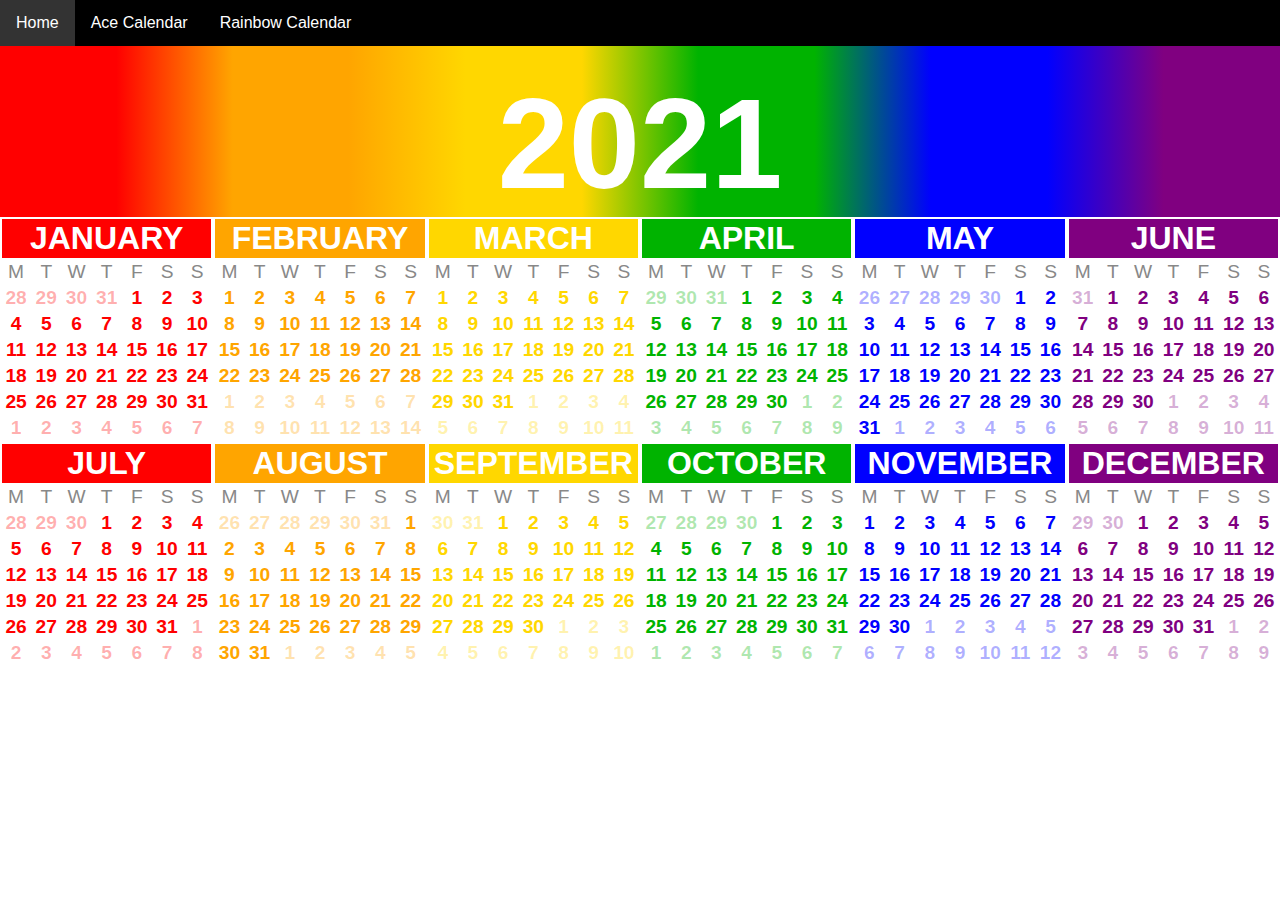
<file: rainbow-calendar.html>
<!DOCTYPE html>
<html>
<head>
	<title>Rainbow Calendar</title>
	<link rel="stylesheet" type="text/css" href="shared.css">
	<link rel="stylesheet" type="text/css" href="rainbow-calendar.css">
</head>
<body>
	<ul>
		<li><a href="index.html">Home</a></li>
		<li><a href="ace-calendar.html">Ace Calendar</a></li>
		<li><a href="rainbow-calendar.html">Rainbow Calendar</a></li>
	</ul>
	<h1 class="year">2021</h1>
	<table class="jan">
	<tbody>
	<tr>
		<th colspan="7">JANUARY</th>
	</tr>
	<tr class="day">
		<td>M</td>
		<td>T</td>
		<td>W</td>
		<td>T</td>
		<td>F</td>
		<td>S</td>
		<td>S</td>
	</tr>
	<tr>
		<td class="faded">28</td>
		<td class="faded">29</td>
		<td class="faded">30</td>
		<td class="faded">31</td>
		<td class="normal">1</td>
		<td class="normal">2</td>
		<td class="normal">3</td>
	</tr>
	<tr>
		<td class="normal">4</td>
		<td class="normal">5</td>
		<td class="normal">6</td>
		<td class="normal">7</td>
		<td class="normal">8</td>
		<td class="normal">9</td>
		<td class="normal">10</td>
	</tr>
	<tr>
		<td class="normal">11</td>
		<td class="normal">12</td>
		<td class="normal">13</td>
		<td class="normal">14</td>
		<td class="normal">15</td>
		<td class="normal">16</td>
		<td class="normal">17</td>
	</tr>
	<tr>
		<td class="normal">18</td>
		<td class="normal">19</td>
		<td class="normal">20</td>
		<td class="normal">21</td>
		<td class="normal">22</td>
		<td class="normal">23</td>
		<td class="normal">24</td>
	</tr>
	<tr>
		<td class="normal">25</td>
		<td class="normal">26</td>
		<td class="normal">27</td>
		<td class="normal">28</td>
		<td class="normal">29</td>
		<td class="normal">30</td>
		<td class="normal">31</td>
	</tr>
	<tr>
		<td class="faded">1</td>
		<td class="faded">2</td>
		<td class="faded">3</td>
		<td class="faded">4</td>
		<td class="faded">5</td>
		<td class="faded">6</td>
		<td class="faded">7</td>
	</tr>
	</tbody>
	</table>
	<table class="feb">
	<tbody>
	<tr>
		<th colspan="7">FEBRUARY</th>
	</tr>
	<tr class="day">
		<td>M</td>
		<td>T</td>
		<td>W</td>
		<td>T</td>
		<td>F</td>
		<td>S</td>
		<td>S</td>
	</tr>
	<tr>
		<td class="normal">1</td>
		<td class="normal">2</td>
		<td class="normal">3</td>
		<td class="normal">4</td>
		<td class="normal">5</td>
		<td class="normal">6</td>
		<td class="normal">7</td>
	</tr>
	<tr>
		<td class="normal">8</td>
		<td class="normal">9</td>
		<td class="normal">10</td>
		<td class="normal">11</td>
		<td class="normal">12</td>
		<td class="normal">13</td>
		<td class="normal">14</td>
	</tr>
	<tr>
		<td class="normal">15</td>
		<td class="normal">16</td>
		<td class="normal">17</td>
		<td class="normal">18</td>
		<td class="normal">19</td>
		<td class="normal">20</td>
		<td class="normal">21</td>
	</tr>
	<tr>
		<td class="normal">22</td>
		<td class="normal">23</td>
		<td class="normal">24</td>
		<td class="normal">25</td>
		<td class="normal">26</td>
		<td class="normal">27</td>
		<td class="normal">28</td>
	</tr>
	<tr>
		<td class="faded">1</td>
		<td class="faded">2</td>
		<td class="faded">3</td>
		<td class="faded">4</td>
		<td class="faded">5</td>
		<td class="faded">6</td>
		<td class="faded">7</td>
	</tr>
	<tr>
		<td class="faded">8</td>
		<td class="faded">9</td>
		<td class="faded">10</td>
		<td class="faded">11</td>
		<td class="faded">12</td>
		<td class="faded">13</td>
		<td class="faded">14</td>
	</tr>
	</tbody>
	</table>
	<table class="mar">
	<tbody>
	<tr>
		<th colspan="7">MARCH</th>
	</tr>
	<tr class="day">
		<td>M</td>
		<td>T</td>
		<td>W</td>
		<td>T</td>
		<td>F</td>
		<td>S</td>
		<td>S</td>
	</tr>
	<tr>
		<td class="normal">1</td>
		<td class="normal">2</td>
		<td class="normal">3</td>
		<td class="normal">4</td>
		<td class="normal">5</td>
		<td class="normal">6</td>
		<td class="normal">7</td>
	</tr>
	<tr>
		<td class="normal">8</td>
		<td class="normal">9</td>
		<td class="normal">10</td>
		<td class="normal">11</td>
		<td class="normal">12</td>
		<td class="normal">13</td>
		<td class="normal">14</td>
	</tr>
	<tr>
		<td class="normal">15</td>
		<td class="normal">16</td>
		<td class="normal">17</td>
		<td class="normal">18</td>
		<td class="normal">19</td>
		<td class="normal">20</td>
		<td class="normal">21</td>
	</tr>
	<tr>
		<td class="normal">22</td>
		<td class="normal">23</td>
		<td class="normal">24</td>
		<td class="normal">25</td>
		<td class="normal">26</td>
		<td class="normal">27</td>
		<td class="normal">28</td>
	</tr>
	<tr>
		<td class="normal">29</td>
		<td class="normal">30</td>
		<td class="normal">31</td>
		<td class="faded">1</td>
		<td class="faded">2</td>
		<td class="faded">3</td>
		<td class="faded">4</td>
	</tr>
	<tr>
		<td class="faded">5</td>
		<td class="faded">6</td>
		<td class="faded">7</td>
		<td class="faded">8</td>
		<td class="faded">9</td>
		<td class="faded">10</td>
		<td class="faded">11</td>
	</tr>
	</tbody>
	</table>
	<table class="apr">
	<tbody>
	<tr>
		<th colspan="7">APRIL</th>
	</tr>
	<tr class="day">
		<td>M</td>
		<td>T</td>
		<td>W</td>
		<td>T</td>
		<td>F</td>
		<td>S</td>
		<td>S</td>
	</tr>
	<tr>
		<td class="faded">29</td>
		<td class="faded">30</td>
		<td class="faded">31</td>
		<td class="normal">1</td>
		<td class="normal">2</td>
		<td class="normal">3</td>
		<td class="normal">4</td>
	</tr>
	<tr>
		<td class="normal">5</td>
		<td class="normal">6</td>
		<td class="normal">7</td>
		<td class="normal">8</td>
		<td class="normal">9</td>
		<td class="normal">10</td>
		<td class="normal">11</td>
	</tr>
	<tr>
		<td class="normal">12</td>
		<td class="normal">13</td>
		<td class="normal">14</td>
		<td class="normal">15</td>
		<td class="normal">16</td>
		<td class="normal">17</td>
		<td class="normal">18</td>
	</tr>
	<tr>
		<td class="normal">19</td>
		<td class="normal">20</td>
		<td class="normal">21</td>
		<td class="normal">22</td>
		<td class="normal">23</td>
		<td class="normal">24</td>
		<td class="normal">25</td>
	</tr>
	<tr>
		<td class="normal">26</td>
		<td class="normal">27</td>
		<td class="normal">28</td>
		<td class="normal">29</td>
		<td class="normal">30</td>
		<td class="faded">1</td>
		<td class="faded">2</td>
	</tr>
	<tr>
		<td class="faded">3</td>
		<td class="faded">4</td>
		<td class="faded">5</td>
		<td class="faded">6</td>
		<td class="faded">7</td>
		<td class="faded">8</td>
		<td class="faded">9</td>
	</tr>
	</tbody>
	</table>
	<table class="may">
	<tbody>
	<tr>
		<th colspan="7">MAY</th>
	</tr>
	<tr class="day">
		<td>M</td>
		<td>T</td>
		<td>W</td>
		<td>T</td>
		<td>F</td>
		<td>S</td>
		<td>S</td>
	</tr>
	<tr>
		<td class="faded">26</td>
		<td class="faded">27</td>
		<td class="faded">28</td>
		<td class="faded">29</td>
		<td class="faded">30</td>
		<td class="normal">1</td>
		<td class="normal">2</td>
	</tr>
	<tr>
		<td class="normal">3</td>
		<td class="normal">4</td>
		<td class="normal">5</td>
		<td class="normal">6</td>
		<td class="normal">7</td>
		<td class="normal">8</td>
		<td class="normal">9</td>
	</tr>
	<tr>
		<td class="normal">10</td>
		<td class="normal">11</td>
		<td class="normal">12</td>
		<td class="normal">13</td>
		<td class="normal">14</td>
		<td class="normal">15</td>
		<td class="normal">16</td>
	</tr>
	<tr>
		<td class="normal">17</td>
		<td class="normal">18</td>
		<td class="normal">19</td>
		<td class="normal">20</td>
		<td class="normal">21</td>
		<td class="normal">22</td>
		<td class="normal">23</td>
	</tr>
	<tr>
		<td class="normal">24</td>
		<td class="normal">25</td>
		<td class="normal">26</td>
		<td class="normal">27</td>
		<td class="normal">28</td>
		<td class="normal">29</td>
		<td class="normal">30</td>
	</tr>
	<tr>
		<td class="normal">31</td>
		<td class="faded">1</td>
		<td class="faded">2</td>
		<td class="faded">3</td>
		<td class="faded">4</td>
		<td class="faded">5</td>
		<td class="faded">6</td>
	</tr>
	</tbody>
	</table>
	<table class="jun">
	<tbody>
	<tr>
		<th colspan="7">JUNE</th>
	</tr>
	<tr class="day">
		<td>M</td>
		<td>T</td>
		<td>W</td>
		<td>T</td>
		<td>F</td>
		<td>S</td>
		<td>S</td>
	</tr>
	<tr>
		<td class="faded">31</td>
		<td class="normal">1</td>
		<td class="normal">2</td>
		<td class="normal">3</td>
		<td class="normal">4</td>
		<td class="normal">5</td>
		<td class="normal">6</td>
	</tr>
	<tr>
		<td class="normal">7</td>
		<td class="normal">8</td>
		<td class="normal">9</td>
		<td class="normal">10</td>
		<td class="normal">11</td>
		<td class="normal">12</td>
		<td class="normal">13</td>
	</tr>
	<tr>
		<td class="normal">14</td>
		<td class="normal">15</td>
		<td class="normal">16</td>
		<td class="normal">17</td>
		<td class="normal">18</td>
		<td class="normal">19</td>
		<td class="normal">20</td>
	</tr>
	<tr>
		<td class="normal">21</td>
		<td class="normal">22</td>
		<td class="normal">23</td>
		<td class="normal">24</td>
		<td class="normal">25</td>
		<td class="normal">26</td>
		<td class="normal">27</td>
	</tr>
	<tr>
		<td class="normal">28</td>
		<td class="normal">29</td>
		<td class="normal">30</td>
		<td class="faded">1</td>
		<td class="faded">2</td>
		<td class="faded">3</td>
		<td class="faded">4</td>
	</tr>
	<tr>
		<td class="faded">5</td>
		<td class="faded">6</td>
		<td class="faded">7</td>
		<td class="faded">8</td>
		<td class="faded">9</td>
		<td class="faded">10</td>
		<td class="faded">11</td>
	</tr>
	</tbody>
	</table>
	<table class="jul">
	<tbody>
	<tr>
		<th colspan="7">JULY</th>
	</tr>
	<tr class="day">
		<td>M</td>
		<td>T</td>
		<td>W</td>
		<td>T</td>
		<td>F</td>
		<td>S</td>
		<td>S</td>
	</tr>
	<tr>
		<td class="faded">28</td>
		<td class="faded">29</td>
		<td class="faded">30</td>
		<td class="normal">1</td>
		<td class="normal">2</td>
		<td class="normal">3</td>
		<td class="normal">4</td>
	</tr>
	<tr>
		<td class="normal">5</td>
		<td class="normal">6</td>
		<td class="normal">7</td>
		<td class="normal">8</td>
		<td class="normal">9</td>
		<td class="normal">10</td>
		<td class="normal">11</td>
	</tr>
	<tr>
		<td class="normal">12</td>
		<td class="normal">13</td>
		<td class="normal">14</td>
		<td class="normal">15</td>
		<td class="normal">16</td>
		<td class="normal">17</td>
		<td class="normal">18</td>
	</tr>
	<tr>
		<td class="normal">19</td>
		<td class="normal">20</td>
		<td class="normal">21</td>
		<td class="normal">22</td>
		<td class="normal">23</td>
		<td class="normal">24</td>
		<td class="normal">25</td>
	</tr>
	<tr>
		<td class="normal">26</td>
		<td class="normal">27</td>
		<td class="normal">28</td>
		<td class="normal">29</td>
		<td class="normal">30</td>
		<td class="normal">31</td>
		<td class="faded">1</td>
	</tr>
	<tr>
		<td class="faded">2</td>
		<td class="faded">3</td>
		<td class="faded">4</td>
		<td class="faded">5</td>
		<td class="faded">6</td>
		<td class="faded">7</td>
		<td class="faded">8</td>
	</tr>
	</tbody>
	</table>
	<table class="aug">
	<tbody>
	<tr>
		<th colspan="7">AUGUST</th>
	</tr>
	<tr class="day">
		<td>M</td>
		<td>T</td>
		<td>W</td>
		<td>T</td>
		<td>F</td>
		<td>S</td>
		<td>S</td>
	</tr>
	<tr>
		<td class="faded">26</td>
		<td class="faded">27</td>
		<td class="faded">28</td>
		<td class="faded">29</td>
		<td class="faded">30</td>
		<td class="faded">31</td>
		<td class="normal">1</td>
	</tr>
	<tr>
		<td class="normal">2</td>
		<td class="normal">3</td>
		<td class="normal">4</td>
		<td class="normal">5</td>
		<td class="normal">6</td>
		<td class="normal">7</td>
		<td class="normal">8</td>
	</tr>
	<tr>
		<td class="normal">9</td>
		<td class="normal">10</td>
		<td class="normal">11</td>
		<td class="normal">12</td>
		<td class="normal">13</td>
		<td class="normal">14</td>
		<td class="normal">15</td>
	</tr>
	<tr>
		<td class="normal">16</td>
		<td class="normal">17</td>
		<td class="normal">18</td>
		<td class="normal">19</td>
		<td class="normal">20</td>
		<td class="normal">21</td>
		<td class="normal">22</td>
	</tr>
	<tr>
		<td class="normal">23</td>
		<td class="normal">24</td>
		<td class="normal">25</td>
		<td class="normal">26</td>
		<td class="normal">27</td>
		<td class="normal">28</td>
		<td class="normal">29</td>
	</tr>
	<tr>
		<td class="normal">30</td>
		<td class="normal">31</td>
		<td class="faded">1</td>
		<td class="faded">2</td>
		<td class="faded">3</td>
		<td class="faded">4</td>
		<td class="faded">5</td>
	</tr>
	</tbody>
	</table>
	<table class="sep">
	<tbody>
	<tr>
		<th colspan="7">SEPTEMBER</th>
	</tr>
	<tr class="day">
		<td>M</td>
		<td>T</td>
		<td>W</td>
		<td>T</td>
		<td>F</td>
		<td>S</td>
		<td>S</td>
	</tr>
	<tr>
		<td class="faded">30</td>
		<td class="faded">31</td>
		<td class="normal">1</td>
		<td class="normal">2</td>
		<td class="normal">3</td>
		<td class="normal">4</td>
		<td class="normal">5</td>
	</tr>
	<tr>
		<td class="normal">6</td>
		<td class="normal">7</td>
		<td class="normal">8</td>
		<td class="normal">9</td>
		<td class="normal">10</td>
		<td class="normal">11</td>
		<td class="normal">12</td>
	</tr>
	<tr>
		<td class="normal">13</td>
		<td class="normal">14</td>
		<td class="normal">15</td>
		<td class="normal">16</td>
		<td class="normal">17</td>
		<td class="normal">18</td>
		<td class="normal">19</td>
	</tr>
	<tr>
		<td class="normal">20</td>
		<td class="normal">21</td>
		<td class="normal">22</td>
		<td class="normal">23</td>
		<td class="normal">24</td>
		<td class="normal">25</td>
		<td class="normal">26</td>
	</tr>
	<tr>
		<td class="normal">27</td>
		<td class="normal">28</td>
		<td class="normal">29</td>
		<td class="normal">30</td>
		<td class="faded">1</td>
		<td class="faded">2</td>
		<td class="faded">3</td>
	</tr>
	<tr>
		<td class="faded">4</td>
		<td class="faded">5</td>
		<td class="faded">6</td>
		<td class="faded">7</td>
		<td class="faded">8</td>
		<td class="faded">9</td>
		<td class="faded">10</td>
	</tr>
	</tbody>
	</table>
	<table class="oct">
	<tbody>
	<tr>
		<th colspan="7">OCTOBER</th>
	</tr>
	<tr class="day">
		<td>M</td>
		<td>T</td>
		<td>W</td>
		<td>T</td>
		<td>F</td>
		<td>S</td>
		<td>S</td>
	</tr>
	<tr>
		<td class="faded">27</td>
		<td class="faded">28</td>
		<td class="faded">29</td>
		<td class="faded">30</td>
		<td class="normal">1</td>
		<td class="normal">2</td>
		<td class="normal">3</td>
	</tr>
	<tr>
		<td class="normal">4</td>
		<td class="normal">5</td>
		<td class="normal">6</td>
		<td class="normal">7</td>
		<td class="normal">8</td>
		<td class="normal">9</td>
		<td class="normal">10</td>
	</tr>
	<tr>
		<td class="normal">11</td>
		<td class="normal">12</td>
		<td class="normal">13</td>
		<td class="normal">14</td>
		<td class="normal">15</td>
		<td class="normal">16</td>
		<td class="normal">17</td>
	</tr>
	<tr>
		<td class="normal">18</td>
		<td class="normal">19</td>
		<td class="normal">20</td>
		<td class="normal">21</td>
		<td class="normal">22</td>
		<td class="normal">23</td>
		<td class="normal">24</td>
	</tr>
	<tr>
		<td class="normal">25</td>
		<td class="normal">26</td>
		<td class="normal">27</td>
		<td class="normal">28</td>
		<td class="normal">29</td>
		<td class="normal">30</td>
		<td class="normal">31</td>
	</tr>
	<tr>
		<td class="faded">1</td>
		<td class="faded">2</td>
		<td class="faded">3</td>
		<td class="faded">4</td>
		<td class="faded">5</td>
		<td class="faded">6</td>
		<td class="faded">7</td>
	</tr>
	</tbody>
	</table>
	<table class="nov">
	<tbody>
	<tr>
		<th colspan="7">NOVEMBER</th>
	</tr>
	<tr class="day">
		<td>M</td>
		<td>T</td>
		<td>W</td>
		<td>T</td>
		<td>F</td>
		<td>S</td>
		<td>S</td>
	</tr>
	<tr>
		<td class="normal">1</td>
		<td class="normal">2</td>
		<td class="normal">3</td>
		<td class="normal">4</td>
		<td class="normal">5</td>
		<td class="normal">6</td>
		<td class="normal">7</td>
	</tr>
	<tr>
		<td class="normal">8</td>
		<td class="normal">9</td>
		<td class="normal">10</td>
		<td class="normal">11</td>
		<td class="normal">12</td>
		<td class="normal">13</td>
		<td class="normal">14</td>
	</tr>
	<tr>
		<td class="normal">15</td>
		<td class="normal">16</td>
		<td class="normal">17</td>
		<td class="normal">18</td>
		<td class="normal">19</td>
		<td class="normal">20</td>
		<td class="normal">21</td>
	</tr>
	<tr>
		<td class="normal">22</td>
		<td class="normal">23</td>
		<td class="normal">24</td>
		<td class="normal">25</td>
		<td class="normal">26</td>
		<td class="normal">27</td>
		<td class="normal">28</td>
	</tr>
	<tr>
		<td class="normal">29</td>
		<td class="normal">30</td>
		<td class="faded">1</td>
		<td class="faded">2</td>
		<td class="faded">3</td>
		<td class="faded">4</td>
		<td class="faded">5</td>
	</tr>
	<tr>
		<td class="faded">6</td>
		<td class="faded">7</td>
		<td class="faded">8</td>
		<td class="faded">9</td>
		<td class="faded">10</td>
		<td class="faded">11</td>
		<td class="faded">12</td>
	</tr>
	</tbody>
	</table>
	<table class="dec">
	<tbody>
	<tr>
		<th colspan="7">DECEMBER</th>
	</tr>
	<tr class="day">
		<td>M</td>
		<td>T</td>
		<td>W</td>
		<td>T</td>
		<td>F</td>
		<td>S</td>
		<td>S</td>
	</tr>
	<tr>
		<td class="faded">29</td>
		<td class="faded">30</td>
		<td class="normal">1</td>
		<td class="normal">2</td>
		<td class="normal">3</td>
		<td class="normal">4</td>
		<td class="normal">5</td>
	</tr>
	<tr>
		<td class="normal">6</td>
		<td class="normal">7</td>
		<td class="normal">8</td>
		<td class="normal">9</td>
		<td class="normal">10</td>
		<td class="normal">11</td>
		<td class="normal">12</td>
	</tr>
	<tr>
		<td class="normal">13</td>
		<td class="normal">14</td>
		<td class="normal">15</td>
		<td class="normal">16</td>
		<td class="normal">17</td>
		<td class="normal">18</td>
		<td class="normal">19</td>
	</tr>
	<tr>
		<td class="normal">20</td>
		<td class="normal">21</td>
		<td class="normal">22</td>
		<td class="normal">23</td>
		<td class="normal">24</td>
		<td class="normal">25</td>
		<td class="normal">26</td>
	</tr>
	<tr>
		<td class="normal">27</td>
		<td class="normal">28</td>
		<td class="normal">29</td>
		<td class="normal">30</td>
		<td class="normal">31</td>
		<td class="faded">1</td>
		<td class="faded">2</td>
	</tr>
	<tr>
		<td class="faded">3</td>
		<td class="faded">4</td>
		<td class="faded">5</td>
		<td class="faded">6</td>
		<td class="faded">7</td>
		<td class="faded">8</td>
		<td class="faded">9</td>
	</tr>
	</tbody>
	</table>
</body>
</html>
</file>
<file: shared.css>
body {
	font-family: Arial, Helvetica, sans-serif;
	text-align: center;
	margin: 0;
	color: #fff;
}
ul {
	position: fixed;
	top: 0;
	left: 0;
	width: 100%;
	list-style-type: none;
	margin: 0;
	padding: 0;
	overflow: hidden;
	background-color: #000;
}
li a {
	float: left;
	display: block;
	color: #fff;
	padding: 14px 16px;
	text-decoration: none;
}
li a:hover {
	background-color: #333;
}
table {
	float: left;
	table-layout: fixed;
}
th {
	color: #fff;
}
td {
	font-weight: bold;
}
tr.day td {
	color: #888;
	font-weight: normal;
}
h1.year {
	font-size: 10vw;
	margin: 0;
	color: #fff;
	background-color: #444;
	padding-top: 70px;
}
form {
	padding-top: 70px;
	padding-left: 10px;
	padding-right: 10px;
	background-color: #444;
}
.color-selector {
	float: left;
}
</file>
<file: calendar/shared.css>
body {
	font-family: Arial, Helvetica, sans-serif;
	text-align: center;
	margin: 0;
	color: #fff;
}
ul {
	position: fixed;
	top: 0;
	left: 0;
	width: 100%;
	list-style-type: none;
	margin: 0;
	padding: 0;
	overflow: hidden;
	background-color: #000;
}
li a {
	float: left;
	display: block;
	color: #fff;
	padding: 14px 16px;
	text-decoration: none;
}
li a:hover {
	background-color: #333;
}
table {
	float: left;
	table-layout: fixed;
}
th {
	color: #fff;
}
td {
	font-weight: bold;
}
tr.day td {
	color: #888;
	font-weight: normal;
}
h1.year {
	font-size: 10vw;
	margin: 0;
	color: #fff;
	background-color: #444;
	padding-top: 70px;
}
form {
	padding: 70px 10px 10px;
	background-color: #444;
}
.color-selector {
	float: left;
}
</file>
<file: ace-calendar.css>
h1 {
	background-color: #000;
	background-image: linear-gradient(to right, #000000, #000000, #888888, #888888, #dddddd, #dddddd, #800080, #800080);
}
table {
	width: 25.0%;
}
th {
	font-size: 3.75vw;
}
td {
	font-size: 2.25vw;
}
.jan td {
	color: #000000;
}

.jan td.faded {
	color: #00000050;
}
.jan th {
	background-color: #000000;
}
.feb td {
	color: #888888;
}

.feb td.faded {
	color: #88888850;
}
.feb th {
	background-color: #888888;
}
.mar td {
	color: #dddddd;
}

.mar td.faded {
	color: #dddddd50;
}
.mar th {
	background-color: #dddddd;
}
.apr td {
	color: #800080;
}

.apr td.faded {
	color: #80008050;
}
.apr th {
	background-color: #800080;
}
.may td {
	color: #000000;
}

.may td.faded {
	color: #00000050;
}
.may th {
	background-color: #000000;
}
.jun td {
	color: #888888;
}

.jun td.faded {
	color: #88888850;
}
.jun th {
	background-color: #888888;
}
.jul td {
	color: #dddddd;
}

.jul td.faded {
	color: #dddddd50;
}
.jul th {
	background-color: #dddddd;
}
.aug td {
	color: #800080;
}

.aug td.faded {
	color: #80008050;
}
.aug th {
	background-color: #800080;
}
.sep td {
	color: #000000;
}

.sep td.faded {
	color: #00000050;
}
.sep th {
	background-color: #000000;
}
.oct td {
	color: #888888;
}

.oct td.faded {
	color: #88888850;
}
.oct th {
	background-color: #888888;
}
.nov td {
	color: #dddddd;
}

.nov td.faded {
	color: #dddddd50;
}
.nov th {
	background-color: #dddddd;
}
.dec td {
	color: #800080;
}

.dec td.faded {
	color: #80008050;
}
.dec th {
	background-color: #800080;
}
</file>
<file: rainbow-calendar.css>
h1 {
	background-color: #000;
	background-image: linear-gradient(to right, #ff0000, #ff0000, #ffa500, #ffa500, #ffd700, #ffd700, #00b300, #00b300, #0000ff, #0000ff, #800080, #800080);
}
table {
	width: 16.666666666666668%;
}
th {
	font-size: 2.5vw;
}
td {
	font-size: 1.5vw;
}
.jan td {
	color: #ff0000;
}

.jan td.faded {
	color: #ff000050;
}
.jan th {
	background-color: #ff0000;
}
.feb td {
	color: #ffa500;
}

.feb td.faded {
	color: #ffa50050;
}
.feb th {
	background-color: #ffa500;
}
.mar td {
	color: #ffd700;
}

.mar td.faded {
	color: #ffd70050;
}
.mar th {
	background-color: #ffd700;
}
.apr td {
	color: #00b300;
}

.apr td.faded {
	color: #00b30050;
}
.apr th {
	background-color: #00b300;
}
.may td {
	color: #0000ff;
}

.may td.faded {
	color: #0000ff50;
}
.may th {
	background-color: #0000ff;
}
.jun td {
	color: #800080;
}

.jun td.faded {
	color: #80008050;
}
.jun th {
	background-color: #800080;
}
.jul td {
	color: #ff0000;
}

.jul td.faded {
	color: #ff000050;
}
.jul th {
	background-color: #ff0000;
}
.aug td {
	color: #ffa500;
}

.aug td.faded {
	color: #ffa50050;
}
.aug th {
	background-color: #ffa500;
}
.sep td {
	color: #ffd700;
}

.sep td.faded {
	color: #ffd70050;
}
.sep th {
	background-color: #ffd700;
}
.oct td {
	color: #00b300;
}

.oct td.faded {
	color: #00b30050;
}
.oct th {
	background-color: #00b300;
}
.nov td {
	color: #0000ff;
}

.nov td.faded {
	color: #0000ff50;
}
.nov th {
	background-color: #0000ff;
}
.dec td {
	color: #800080;
}

.dec td.faded {
	color: #80008050;
}
.dec th {
	background-color: #800080;
}
</file>
